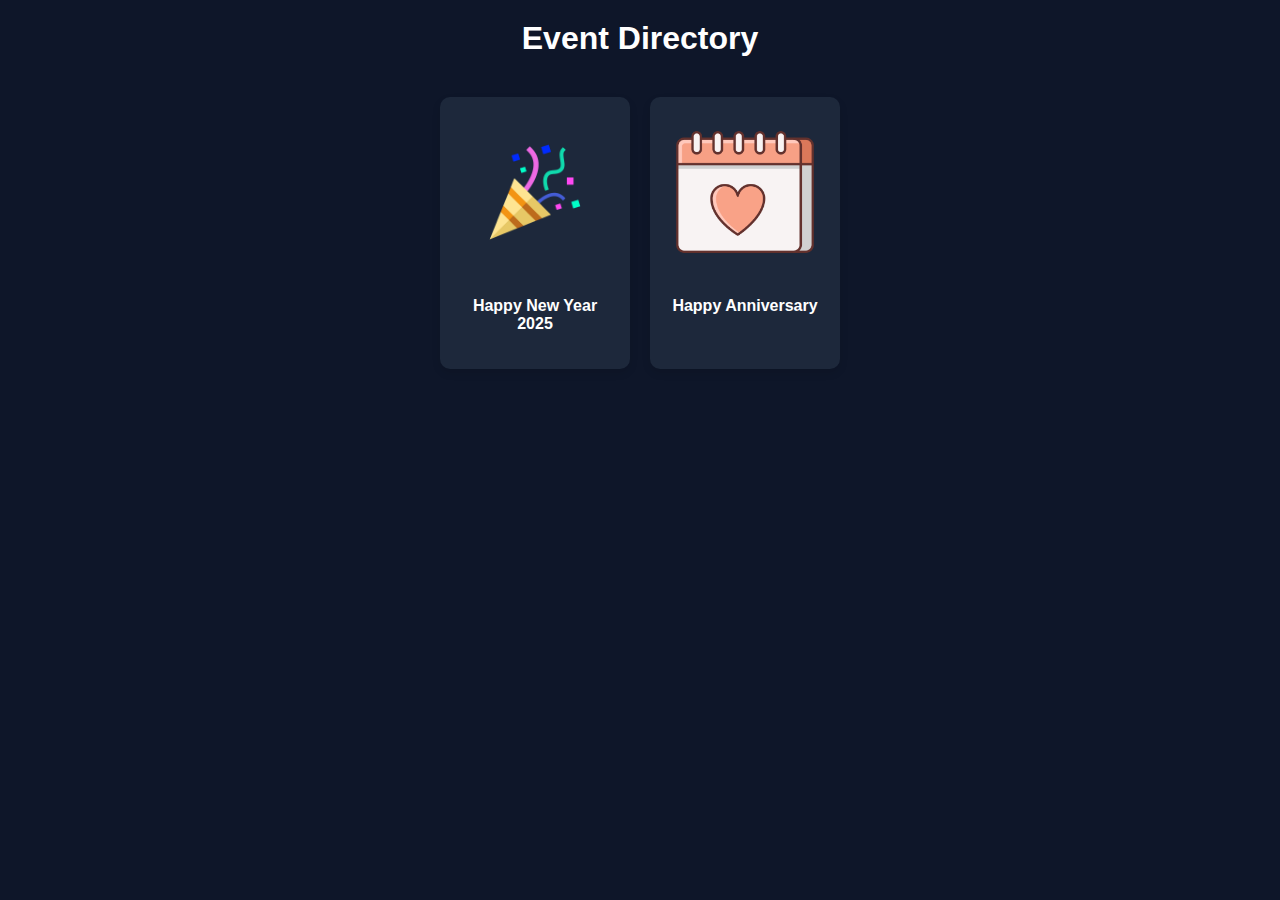
<file: index.html>
<!DOCTYPE html>
<html lang="en">
<head>
<meta name="viewport" content="width=device-width, initial-scale=1">
<meta charset="UTF-8">
<title>Event Landing Page</title>
<style>
body {
  font-family: Arial, Helvetica, sans-serif;
  margin: 0;
  padding: 0;
  display: flex;
  flex-direction: column;
  align-items: center;
  background-color: #0e1629;
  color: #333;
}

header {
  text-align: center;
  padding: 20px;
  color: white;
  width: 100%;
}

header h1 {
  margin: 0;
}

header p {
  margin: 5px 0 0;
}

.main-content {
  max-width: 1200px;
  padding: 20px;
  text-align: center;
}

.icons-container {
  display: flex;
  flex-wrap: wrap;
  justify-content: center;
  gap: 20px;
}

.icon {
  text-align: center;
  background-color: #1d283b;
  border-radius: 10px;
  box-shadow: 0 4px 8px rgba(0, 0, 0, 0.1);
  padding: 20px;
  width: 150px;
  transition: transform 0.2s, box-shadow 0.2s;
}

.icon:hover {
  transform: translateY(-3px);
  box-shadow: 0 3px 15px rgba(255, 255, 255, 0.2);
}

.icon img {
  width: 100%;
  height: auto;
  margin-bottom: 10px;
}

a.icon {
  text-decoration: none;
  color: #fff;
  font-weight: bold;
}

a.icon:visited {
  color: #fff;
}
</style>
</head>
<body>

<header>
  <h1>Event Directory</h1>
</header>

<div class="main-content">
  <div class="icons-container">
    <a class="icon" href="./hny2025/index.html">
      <img src="./icons/confetti.png" alt="HNY 2025">
      <p>Happy New Year 2025</p>
    </a>
    <a class="icon" href="./anniversary/index.html">
      <img src="./icons/heart_calendar.png" alt="heart calendar">
      <p>Happy Anniversary</p>
    </a>
  </div>
</div>
</body>
</html>
</file>
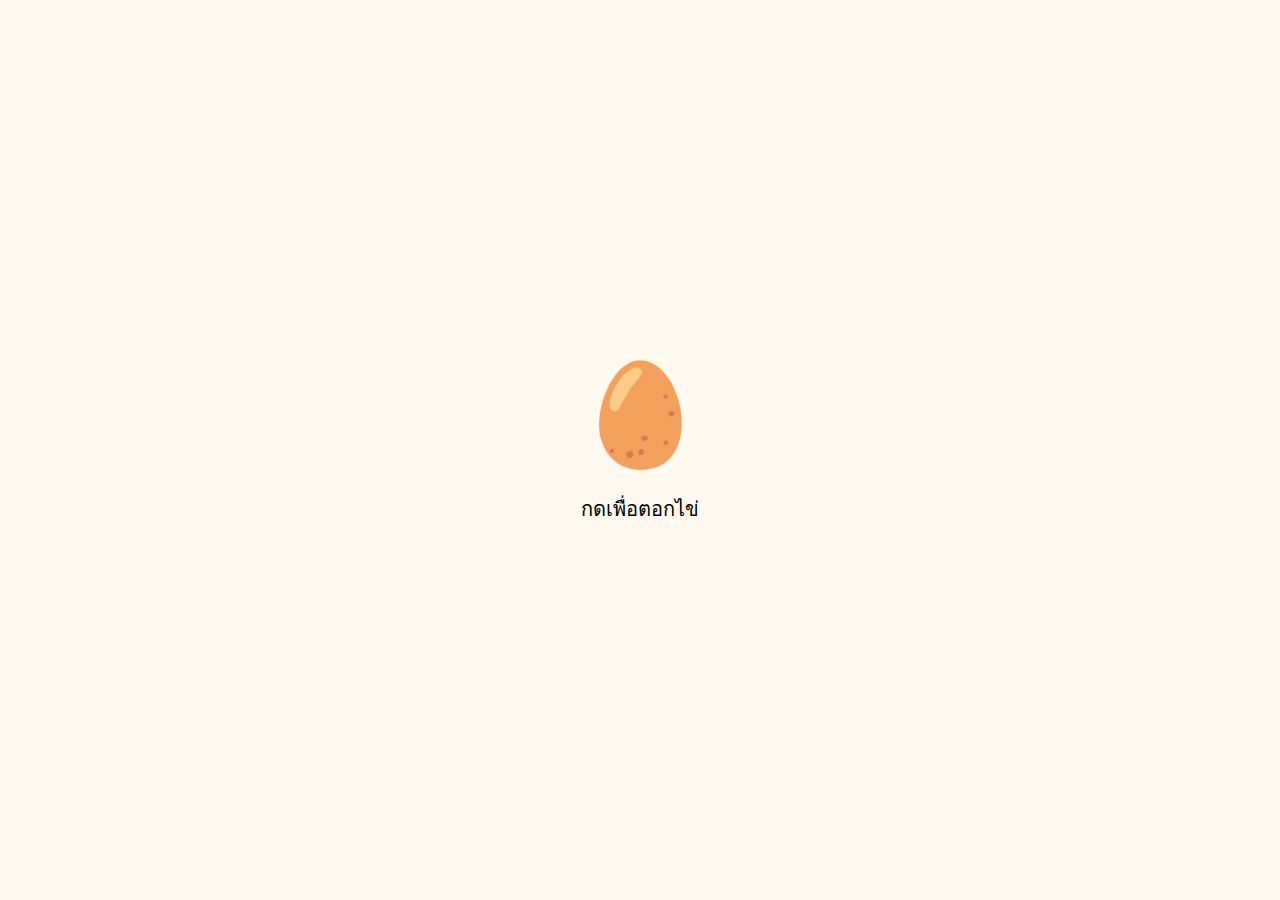
<file: egg-hatch/index.html>
<!DOCTYPE html>
<html lang="th">
<head>
  <script defer src="./alpine3.x.x.js"></script>
  <script src="./htmx2.0.4.js"></script>
  <meta charset="UTF-8" />
  <meta name="viewport" content="width=device-width, initial-scale=1.0" />
  <title>egg hatch 🐣</title>
  <style>
    body {
      margin: 0;
      padding: 0;
      background: #fff9f0;
      font-family: 'Prompt', sans-serif;
      display: flex;
      justify-content: center;
      align-items: center;
      height: 100vh;
      overflow: auto;
      flex-direction: column;
    }

    button {
      background: white; 
      padding: 10px;
      border: 1px solid #e8e8e8;
      border-radius: 10px;
      font-size: 15px;
      transition: transform 0.2s; 
      margin: 3px;
    }

    button:hover {
      cursor: pointer;
      transform: scale(1.1);
    }

    button:active {
      cursor: pointer;
      transform: scale(1);
      transition: none; 
    }

    button:disabled {
      background: #f8f8f8; 
      cursor: not-allowed;
      transform: scale(1);
      transition: none; 
    }

    .egg {
      background-size: contain;
      font-size: 100px;
      cursor: pointer;
      transition: transform 0.3s;
    }

    .egg:active {
      transform: scale(0.95);
    }

    .chick {
      margin-bottom: 20px;
    }

    .message {
      max-width: 80%;
      text-align: center;
      font-size: 1.5rem;
      background-color: #fff;
      padding: 20px;
      border-radius: 20px;
      box-shadow: 0 10px 20px rgba(0, 0, 0, 0.1);
      animation: fadeIn 1s ease-in-out forwards;
    }

    @keyframes fadeIn {
      from { opacity: 0; transform: translateY(20px); }
      to { opacity: 1; transform: translateY(0); }
    }
  </style>
</head>
<body x-data="{ hatch: false, forgive: null, count: 0 }">
    <div hx-get="./egg.part.html" hx-trigger="load" hx-swap="outerHTML"></div>
</body>
</html>
</file>
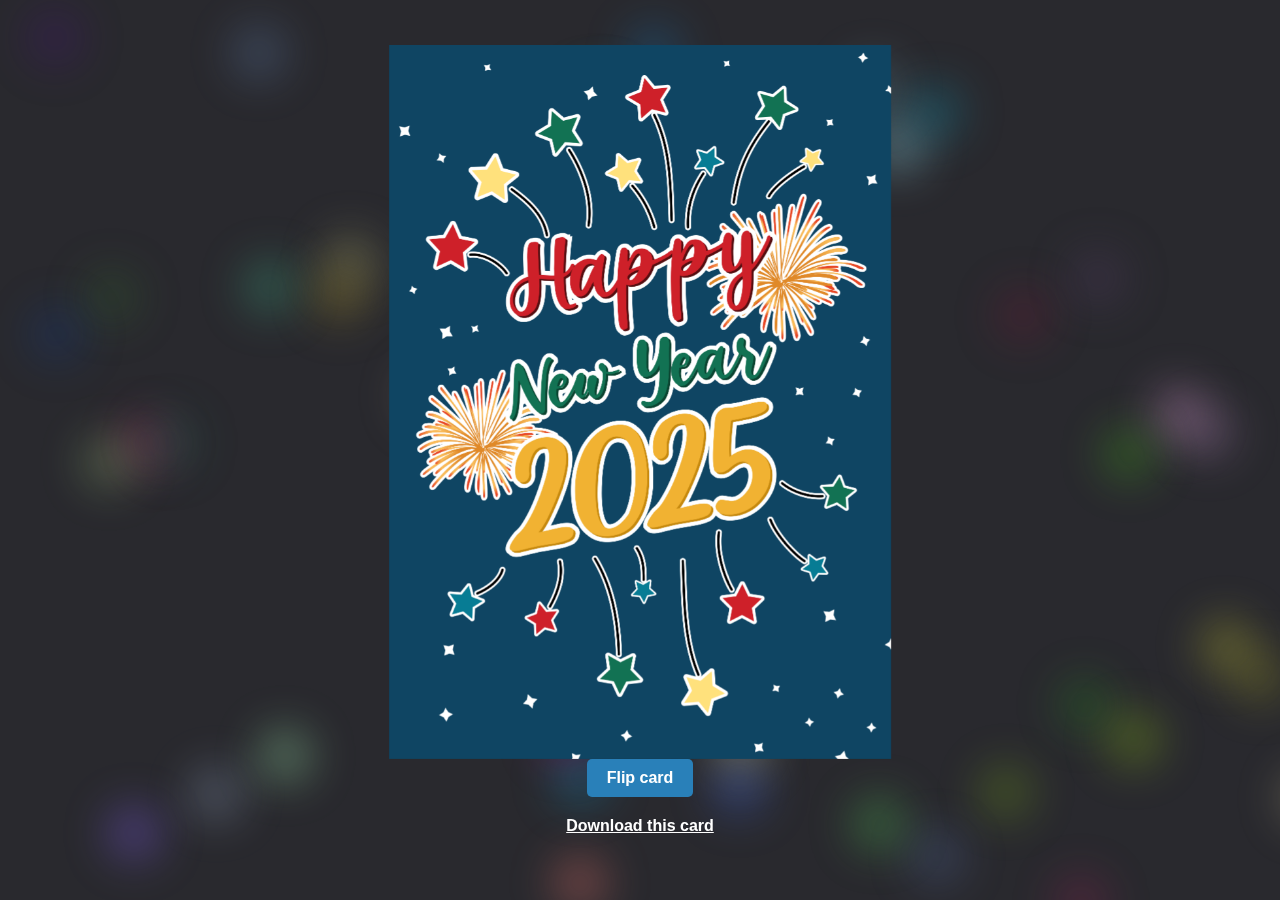
<file: hny2025/index.html>
<!DOCTYPE html>
<html>
<head>
<meta name="viewport" content="width=device-width, initial-scale=1">
<style>
body {
  font-family: Arial, Helvetica, sans-serif;
  margin: 0;
  padding: 0;
  display: flex;
  justify-content: center;
  align-items: center;
  height: 100vh;
  background-color: #29292e;
  overflow: hidden; /* Prevent scrolling */
  position: relative;
}

.bokeh-bg {
  position: absolute;
  top: 0;
  left: 0;
  width: 100%;
  height: 100%;
  overflow: hidden;
  z-index: -1;
}

.bokeh-bg span {
  position: absolute;
  width: 60px;
  height: 60px;
  border-radius: 50%;
  filter: blur(20px);
  animation: blink 4s infinite ease-in-out;
  animation-delay: calc(-1s * var(--delay));
  background: rgba(var(--r, 255), var(--g, 255), var(--b, 255), 0.2);
}

.bokeh-bg span:nth-child(odd) {
  background: rgba(var(--r, 255), var(--g, 255), var(--b, 255), 0.3);
}

@keyframes blink {
  0%, 100% {
    transform: scale(1);
    opacity: 0.3;
  }
  50% {
    transform: scale(1.5);
    opacity: 0.7;
  }
}

.flip-card {
  background-color: transparent;
  width: 90vw;
  height: 90vh;
  perspective: 1000px;
  display: flex;
  justify-content: center;
  align-items: center;
  flex-direction: column; /* Stack the button on top of the card */
}

.flip-card-inner {
  position: relative;
  width: 100%;
  height: 100%;
  text-align: center;
  transition: transform 0.6s;
  transform-style: preserve-3d;
}

.flip-card.flipped .flip-card-inner {
  transform: rotateY(180deg); /* Flip card when class is added */
}

.flip-card-front, .flip-card-back {
  position: absolute;
  width: 100%;
  height: 100%;
  -webkit-backface-visibility: hidden;
  backface-visibility: hidden;
}

.flip-card-front {
  color: black;
}

.flip-card-back {
  color: white;
  transform: rotateY(180deg);
}

.flip-card-front img,
.flip-card-back img {
  width: 100%;
  height: 100%;
  object-fit: contain;
}

.flip-button {
  margin-bottom: 10px;
  padding: 10px 20px;
  font-size: 16px;
  font-weight: bold;
  color: white;
  background-color: #2980b9;
  border: none;
  border-radius: 5px;
  cursor: pointer;
  transition: background-color 0.3s;
}

.flip-button:hover {
  background-color: #1a5c85;
}

.download-button {
  margin-bottom: 10px;
  padding: 10px 20px;
  font-size: 16px;
  font-weight: bold;
  color: white;
  border: none;
  border-radius: 5px;
  cursor: pointer;
  transition: background-color 0.3s;
}
</style>
</head>
<body>

<div class="bokeh-bg">
  <!-- JavaScript will populate more bokeh elements dynamically -->
</div>

<div class="flip-card">
  <div class="flip-card-inner">
    <div class="flip-card-front">
      <img src="./assets/front.png" alt="Avatar">
    </div>
    <div class="flip-card-back">
      <img src="./assets/back.png" alt="Avatar">
    </div>
  </div>
  <button class="flip-button" onclick="toggleFlip()">Flip card</button>
  <a class="download-button" href="https://drive.usercontent.google.com/download?id=1qE36CxndhNIEy4FAi6Wn97t_G669dJsJ&export=download&authuser=2&confirm=t&uuid=edf0e8e5-625d-4fc8-9ff0-b95121a4649d&at=APvzH3qbhxoWccy2T_dqQnSBFzEA:1735444298816">Download this card</a>
</div>

<script>
function toggleFlip() {
  const card = document.querySelector('.flip-card');
  card.classList.toggle('flipped');
}

// Generate bokeh circles dynamically with random positions and colors
const bokehContainer = document.querySelector('.bokeh-bg');
for (let i = 0; i < 50; i++) { // Increase the number of bokeh elements
  const bokeh = document.createElement('span');
  const randomX = Math.random() * 100; // Random horizontal position
  const randomY = Math.random() * 100; // Random vertical position
  const randomR = Math.floor(Math.random() * 256); // Random red color
  const randomG = Math.floor(Math.random() * 256); // Random green color
  const randomB = Math.floor(Math.random() * 256); // Random blue color
  const randomDelay = Math.random() * 4; // Random animation delay
  bokeh.style.setProperty('--r', randomR);
  bokeh.style.setProperty('--g', randomG);
  bokeh.style.setProperty('--b', randomB);
  bokeh.style.setProperty('--delay', randomDelay);
  bokeh.style.left = `${randomX}%`;
  bokeh.style.top = `${randomY}%`;
  bokehContainer.appendChild(bokeh);
}
</script>

</body>
</html>
</file>
